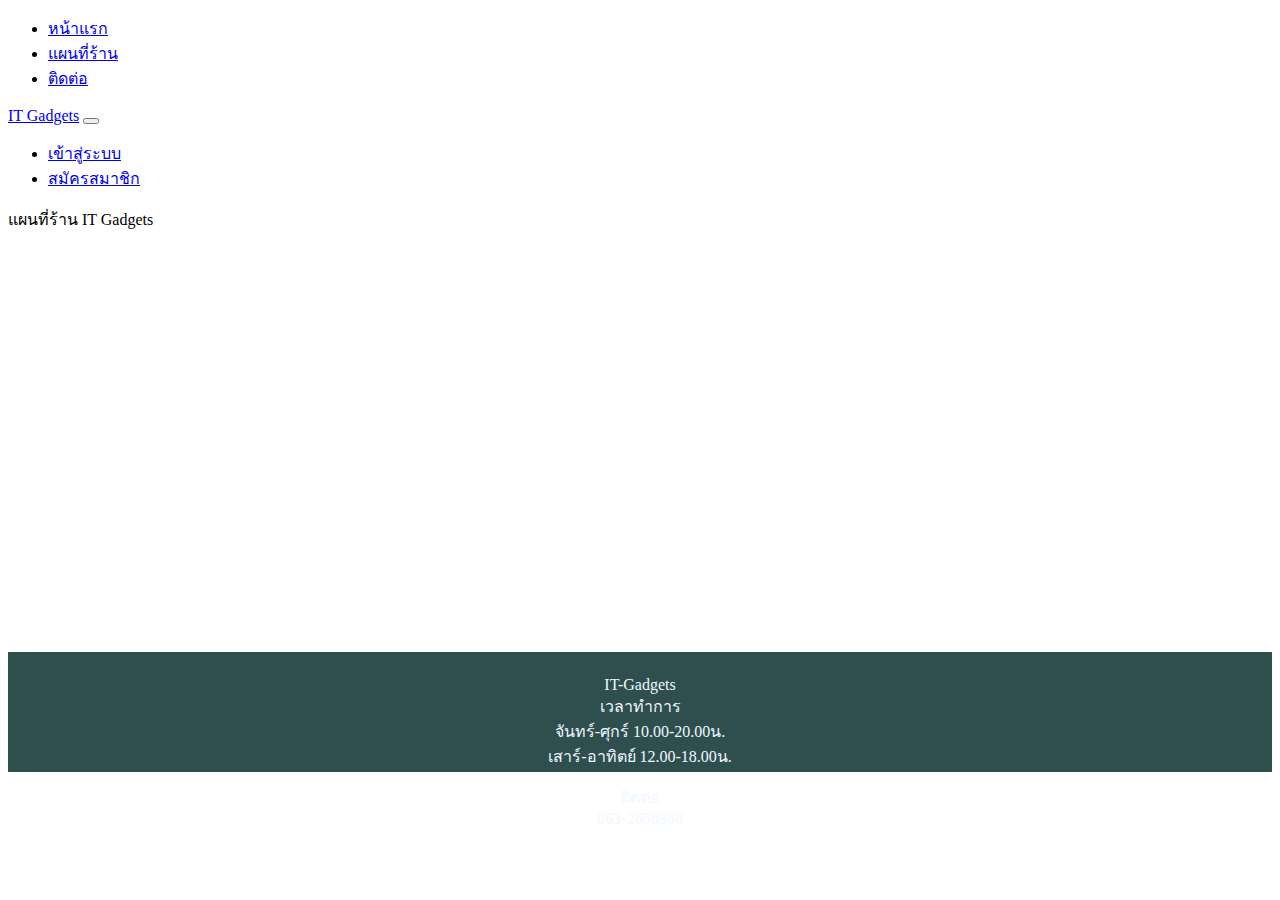
<file: map.html>
<!doctype html>
<html lang="en">
<head>
    <!-- Required meta tags -->
    <meta charset="utf-8">
    <meta name="viewport" content="width=device-width, initial-scale=1">

    <!-- Bootstrap CSS -->
    <link href="https://cdn.jsdelivr.net/npm/bootstrap@5.0.0-beta1/dist/css/bootstrap.min.css" rel="stylesheet" integrity="sha384-giJF6kkoqNQ00vy+HMDP7azOuL0xtbfIcaT9wjKHr8RbDVddVHyTfAAsrekwKmP1" crossorigin="anonymous">
    <!-- Optional JavaScript; choose one of the two! -->

    <!-- Option 1: Bootstrap Bundle with Popper -->
    <script src="https://cdn.jsdelivr.net/npm/bootstrap@5.0.0-beta1/dist/js/bootstrap.bundle.min.js" integrity="sha384-ygbV9kiqUc6oa4msXn9868pTtWMgiQaeYH7/t7LECLbyPA2x65Kgf80OJFdroafW" crossorigin="anonymous"></script>

    <link rel="stylesheet" href="css/footer.css">


</head>
<body>

    <nav class="navbar navbar-expand-md navbar-dark bg-dark">
        <div class="navbar-collapse collapse w-100 order-1 order-md-0 dual-collapse2">
            <ul class="navbar-nav me-auto">
                <li class="nav-item active">
                    <a class="nav-link" href="index.html">หน้าแรก</a>
                </li>
                <li class="nav-item">
                    <a class="nav-link" href="map.html">แผนที่ร้าน</a>
                </li>
                <li class="nav-item">
                    <a class="nav-link" href="contact.html">ติดต่อ</a>
            </ul>
        </div>
        <div class="mx-auto order-0">
            <a class="navbar-brand mx-auto" href="index.html">IT Gadgets</a>
            <button class="navbar-toggler" type="button" data-bs-toggle="collapse" data-bs-target=".dual-collapse2">
                <span class="navbar-toggler-icon"></span>
            </button>
        </div>
        <div class="navbar-collapse collapse w-100 order-3 dual-collapse2">
            <ul class="navbar-nav ms-auto">
                <li class="nav-item">
                    <a class="nav-link" href="signin.html">เข้าสู่ระบบ</a>
                </li>
                <li class="nav-item">
                    <a class="nav-link" href="signup.html">สมัครสมาชิก</a>
                </li>
            </ul>
        </div>
    </nav>

    <div>
        <p>แผนที่ร้าน IT Gadgets</p>
        <iframe src="https://www.google.com/maps/embed?pb=!1m18!1m12!1m3!1d3870.636307683088!2d100.72674655050054!3d14.039559590113425!2m3!1f0!2f0!3f0!3m2!1i1024!2i768!4f13.1!3m3!1m2!1s0x311d78a3cf303805%3A0x298cef6207b64026!2sScience%20and%20Technology!5e0!3m2!1sen!2sth!4v1616654073896!5m2!1sen!2sth" width=100% height="400" style="border:0;" allowfullscreen="" loading="lazy"></iframe>


    </div>
    <!-- footer -->
    <div class="footer">
        <div class="row" id="footer-row">
            <div class="col-sm-6">
                <p>IT-Gadgets
                <br>เวลาทำการ
                <br>จันทร์-ศุกร์ 10.00-20.00น.
                <br>เสาร์-อาทิตย์ 12.00-18.00น.</p>
            </div>
            <div class="col-sm-6">
                <p>ติดต่อ
                <br>063-2658388</p>
            </div>
        </div>
            

    </div>

</body>
</html>
</file>
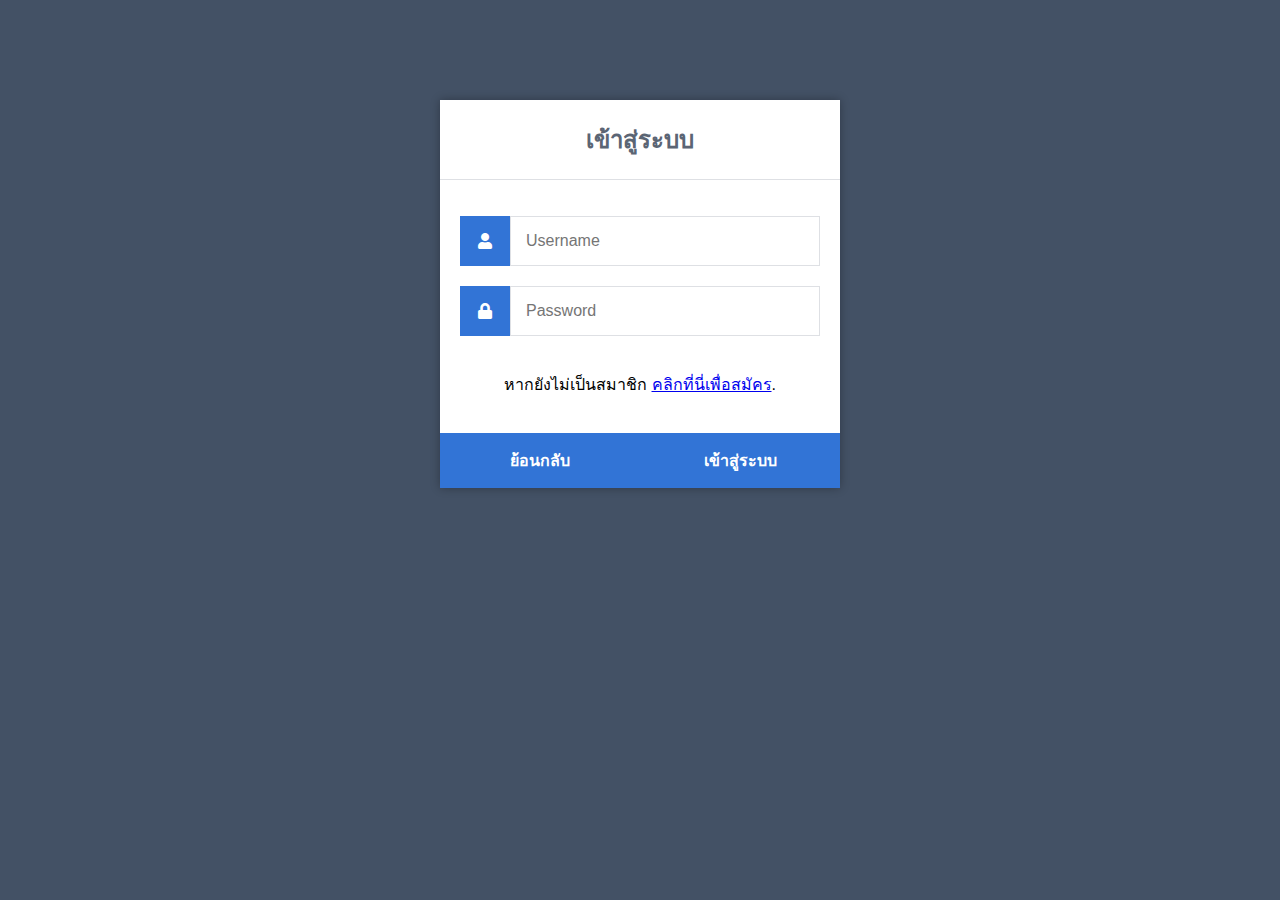
<file: signin.html>
<!DOCTYPE html>
<html lang="en">
<head>
    <meta charset="UTF-8">
    <title>Login</title>
    <link rel="stylesheet" href="https://use.fontawesome.com/releases/v5.7.1/css/all.css">
    <link href="css/signup.css" rel="stylesheet" type="text/css">

</head>
<body>
    
    <!-- bootstrap และ CSS สำหรับ form-->
    <div class="register">
        <h1>เข้าสู่ระบบ</h1>
        <!-- แท็ก form สำหรับกรอกข้อมูล-->
        <form action="signin.php" method="post" autocomplete="on"> <!-- action คือ กำหนดหน้าถัดไปหลังจาก submit form-->
            <label for="username">
                <i class="fas fa-user"></i>
            </label>
            <input type="text" name="username" placeholder="Username" id="username" required>
            <label for="password">
                <i class="fas fa-lock"></i>
            </label>
            <input type="password" name="password" placeholder="Password" id="password" required>
            <p>หากยังไม่เป็นสมาชิก <a href="signup.html">คลิกที่นี่เพื่อสมัคร</a>.</p>
            <input onclick="document.location='index.html'" type="button" value="ย้อนกลับ" id="cancelButton">
            <input type="submit" value="เข้าสู่ระบบ" id="submitButton" name="signup"> <!-- type=submit ทำหน้าที่เป็นตัว submitฟอร์มและลิงค์ไปยังส่วนของ action=signin.php-->

        </form>
    </div>
</body>
</html>
</file>
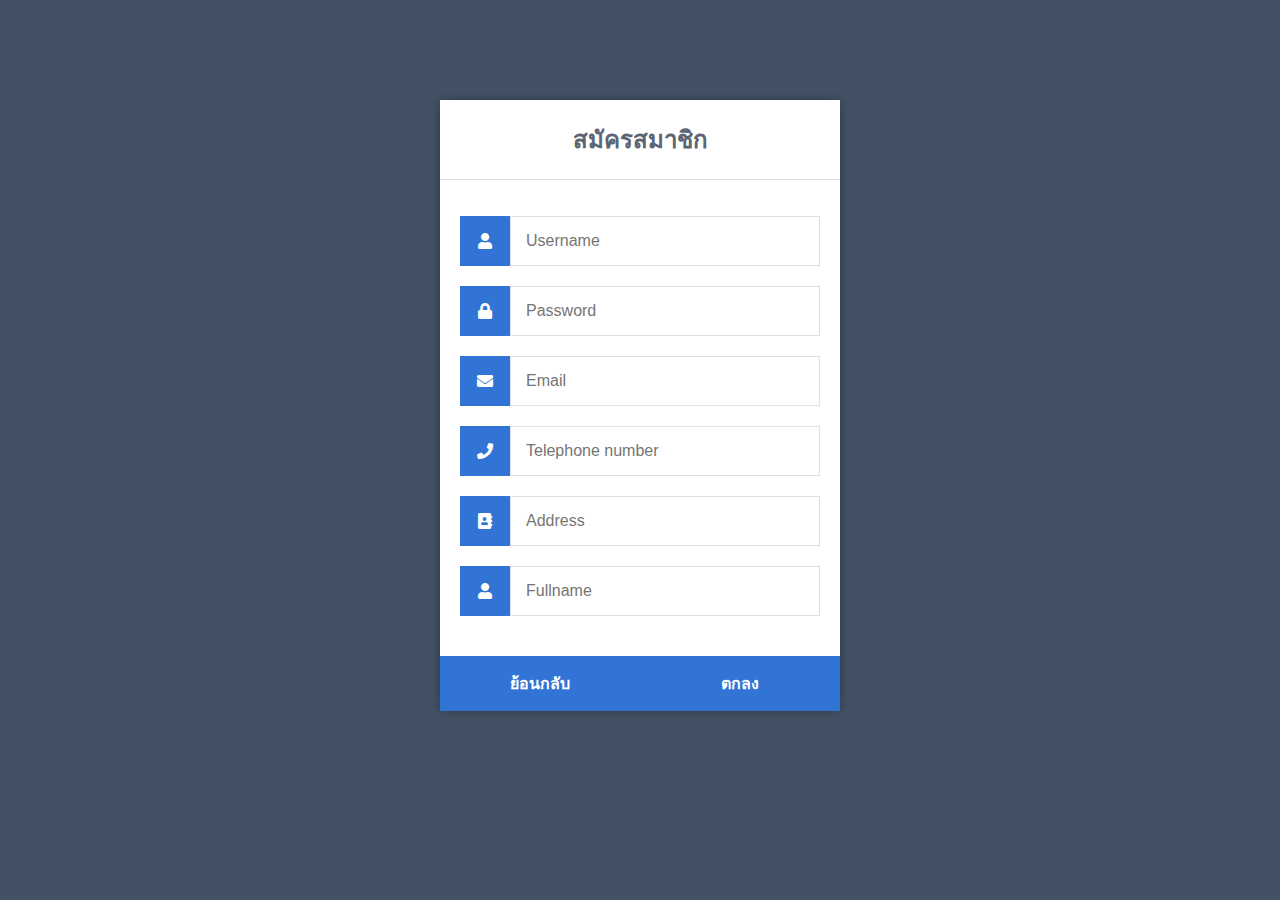
<file: signup.html>
<!DOCTYPE html>
<html>
	<head>
		<meta charset="utf-8">
		<title>Register</title>
		<link rel="stylesheet" href="https://use.fontawesome.com/releases/v5.7.1/css/all.css">
        <link href="css/signup.css" rel="stylesheet" type="text/css">

    </head>
	<body>
		<div class="register">
			<h1>สมัครสมาชิก</h1>
			<form action="signup.php" method="post" autocomplete="off"> <!-- คำสั่ง action จะกำหนดลิงค์หลังจากกรอกฟอร์เสร็จสิ้น-->
				<label for="username">
					<i class="fas fa-user"></i>
				</label>
				<input type="text" name="username" placeholder="Username" id="username" required>
				<label for="password">
					<i class="fas fa-lock"></i>
				</label>
				<input type="password" name="password" placeholder="Password" id="password" required>
				<label for="email">
					<i class="fas fa-envelope"></i>
				</label>
				<input type="email" name="email" placeholder="Email" id="email" required>
				<label for="tel">
					<i class="fas fa-phone"></i>
				</label>
				<input type="tel" name="tel" placeholder="Telephone number" id="tel" >
				<label for="address">
					<i class="fas fa-address-book"></i>
				</label>
				<input type="text" name="address" placeholder="Address" id="address" >
				<label for="name">
					<i class="fas fa-user"></i>
				</label>
				<input type="text" name="name" placeholder="Fullname" id="name" >
				<input onclick="document.location='index.html'" type="button" value="ย้อนกลับ" id="cancelButton">
				<input type="submit" value="ตกลง" id="submitButton" name="signup"> <!-- ปุ่ม submit สำหรับส่งค่าไปยังขั้นตอนต่อไปผ่านคำสั่ง action='signup.php' ในบรรทัดที่ 13-->
			</form>
		</div>
	</body>
</html>
</file>
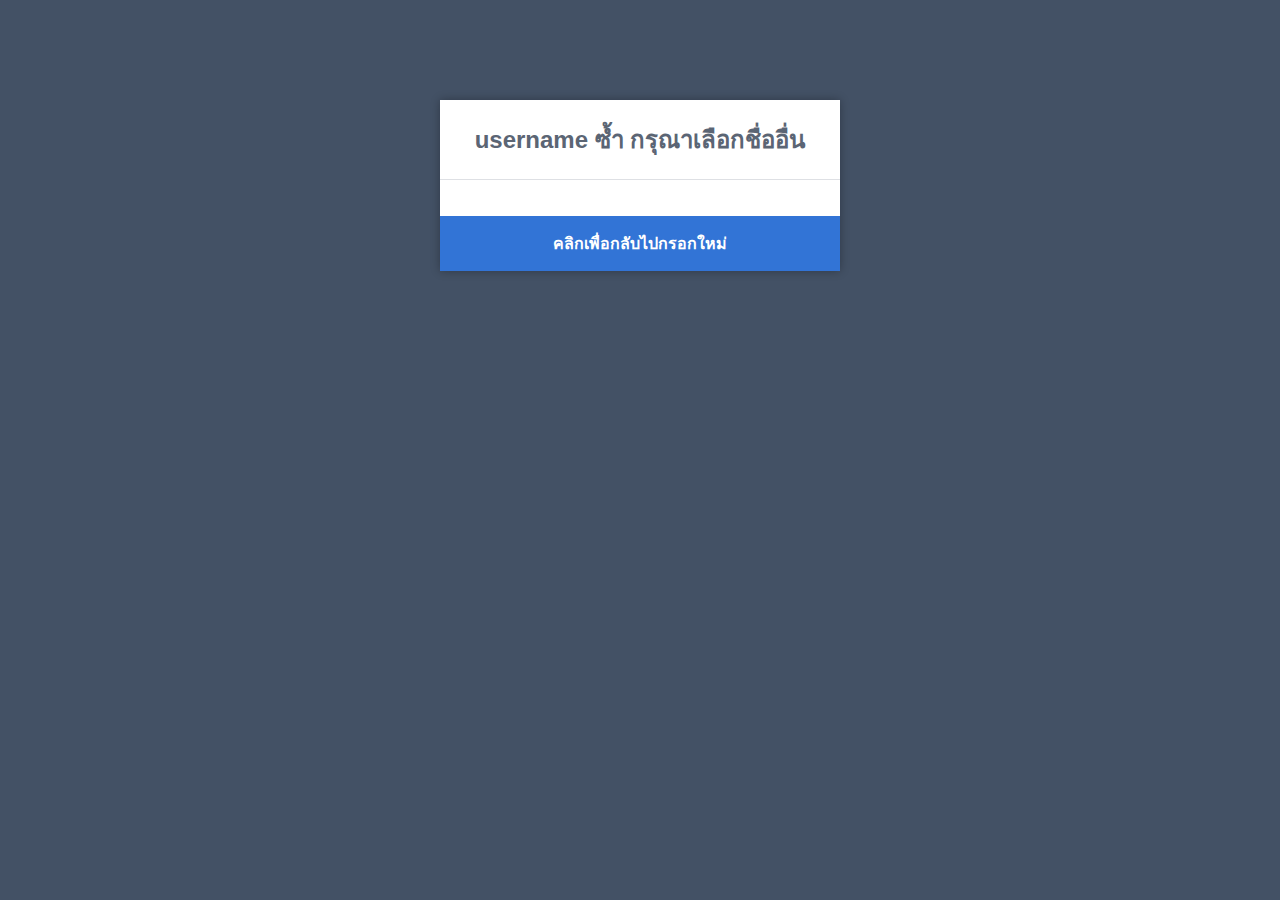
<file: signupfailed.html>
<!DOCTYPE html>
<html lang="en">
<head>
    <meta charset="UTF-8">
    <title>IT Gadgets</title>
    <link rel="stylesheet" href="https://use.fontawesome.com/releases/v5.7.1/css/all.css">
    <link href="css/signup.css" rel="stylesheet" type="text/css">

</head>
<body>
    <div class="register">
        <h1>username ซ้ำ กรุณาเลือกชื่ออื่น</h1>
        <input onclick="document.location='signup.html'" type="button" value="คลิกเพื่อกลับไปกรอกใหม่" id="successButton">
        </div>
</body>


</html>
</file>
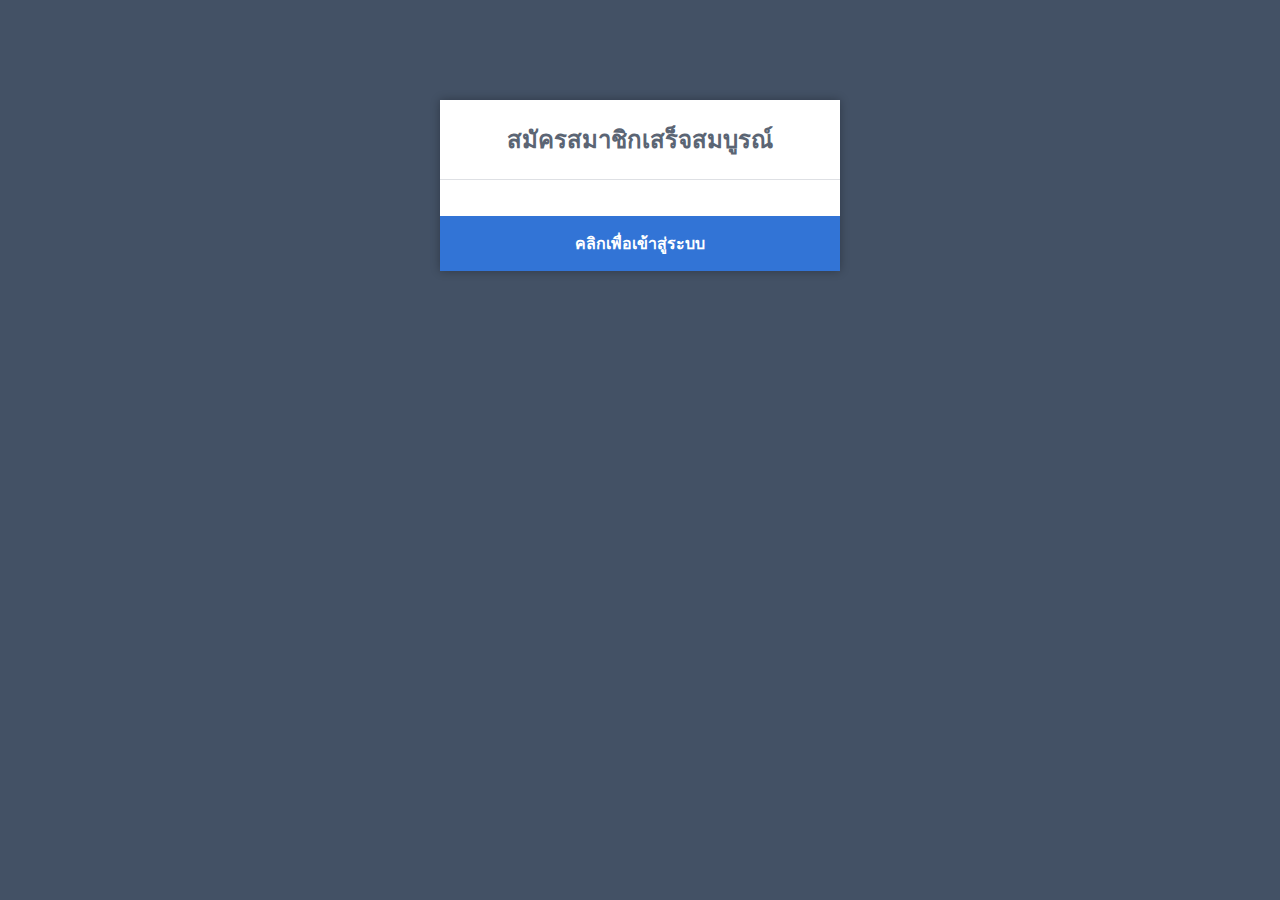
<file: signupsuccess.html>
<!DOCTYPE html>
<html lang="en">
<head>
    <meta charset="UTF-8">
    <title>IT Gadgets</title>
    <link rel="stylesheet" href="https://use.fontawesome.com/releases/v5.7.1/css/all.css">
    <link href="css/signup.css" rel="stylesheet" type="text/css">

</head>
<body>
    <div class="register">
        <h1>สมัครสมาชิกเสร็จสมบูรณ์</h1>
        <input onclick="document.location='signin.html'" type="button" value="คลิกเพื่อเข้าสู่ระบบ" id="successButton">
        </div>
</body>


</html>
</file>
<file: css/footer.css>
.footer {
    text-align:center;
    left:0;
    bottom:0;
    width:100%;
    height:120px;
    background-color:darkslategrey;
    color:aliceblue;
}

#footer-row {
    padding-top:0.5em;
    padding-bottom:0em;


}
</file>
<file: css/signup.css>
* {
  	box-sizing: border-box;
  	font-family: -apple-system, BlinkMacSystemFont, "segoe ui", roboto, oxygen, ubuntu, cantarell, "fira sans", "droid sans", "helvetica neue", Arial, sans-serif;
  	font-size: 16px;
  	-webkit-font-smoothing: antialiased;
  	-moz-osx-font-smoothing: grayscale;
}
body {
  	background-color: #435165;
  	margin: 0;
}
.register {
  	width: 400px;
  	background-color: #ffffff;
  	box-shadow: 0 0 9px 0 rgba(0, 0, 0, 0.3);
  	margin: 100px auto;
}
.register h1 {
  	text-align: center;
  	color: #5b6574;
  	font-size: 24px;
  	padding: 20px 0 20px 0;
  	border-bottom: 1px solid #dee0e4;
}
.register form {
  	display: flex;
  	flex-wrap: wrap;
  	justify-content: center;
  	padding-top: 20px;
}
.register form label {
  	display: flex;
  	justify-content: center;
  	align-items: center;
  	width: 50px;
 	height: 50px;
  	background-color: #3274d6;
  	color: #ffffff;
}
.register form input[type="password"], .register form input[type="text"], .register form input[type="email"], .register form input[type="tel"] {
  	width: 310px;
  	height: 50px;
  	border: 1px solid #dee0e4;
  	margin-bottom: 20px;
  	padding: 0 15px;
}
#submitButton {
  	width: 50%;
	height:100%;
  	padding: 15px;
  	margin-top: 20px;
  	background-color: #3274d6;
 	border: 0;
  	cursor: pointer;
  	font-weight: bold;
  	color: #ffffff;
  	transition: background-color 0.2s;
}
#submitButton:hover {
	background-color: #2868c7;
  	transition: background-color 0.2s;
}

#cancelButton {
	width: 50%;
	height:100%;
	padding: 15px;
	margin-top: 20px;
	background-color: #3274d6;
   border: 0;
	cursor: pointer;
	font-weight: bold;
	color: #ffffff;
	transition: background-color 0.2s;
}
#cancelButton:hover {
    background-color: #2868c7;
	transition: background-color 0.2s;
}

#successButton {
	width: 100%;
	height:100%;
	padding: 15px;
	margin-top: 20px;
	background-color: #3274d6;
    border: 0;
	cursor: pointer;
	font-weight: bold;
	color: #ffffff;
	transition: background-color 0.2s;
}
#successButton:hover {
    background-color: #2868c7;
	transition: background-color 0.2s;
}
</file>
